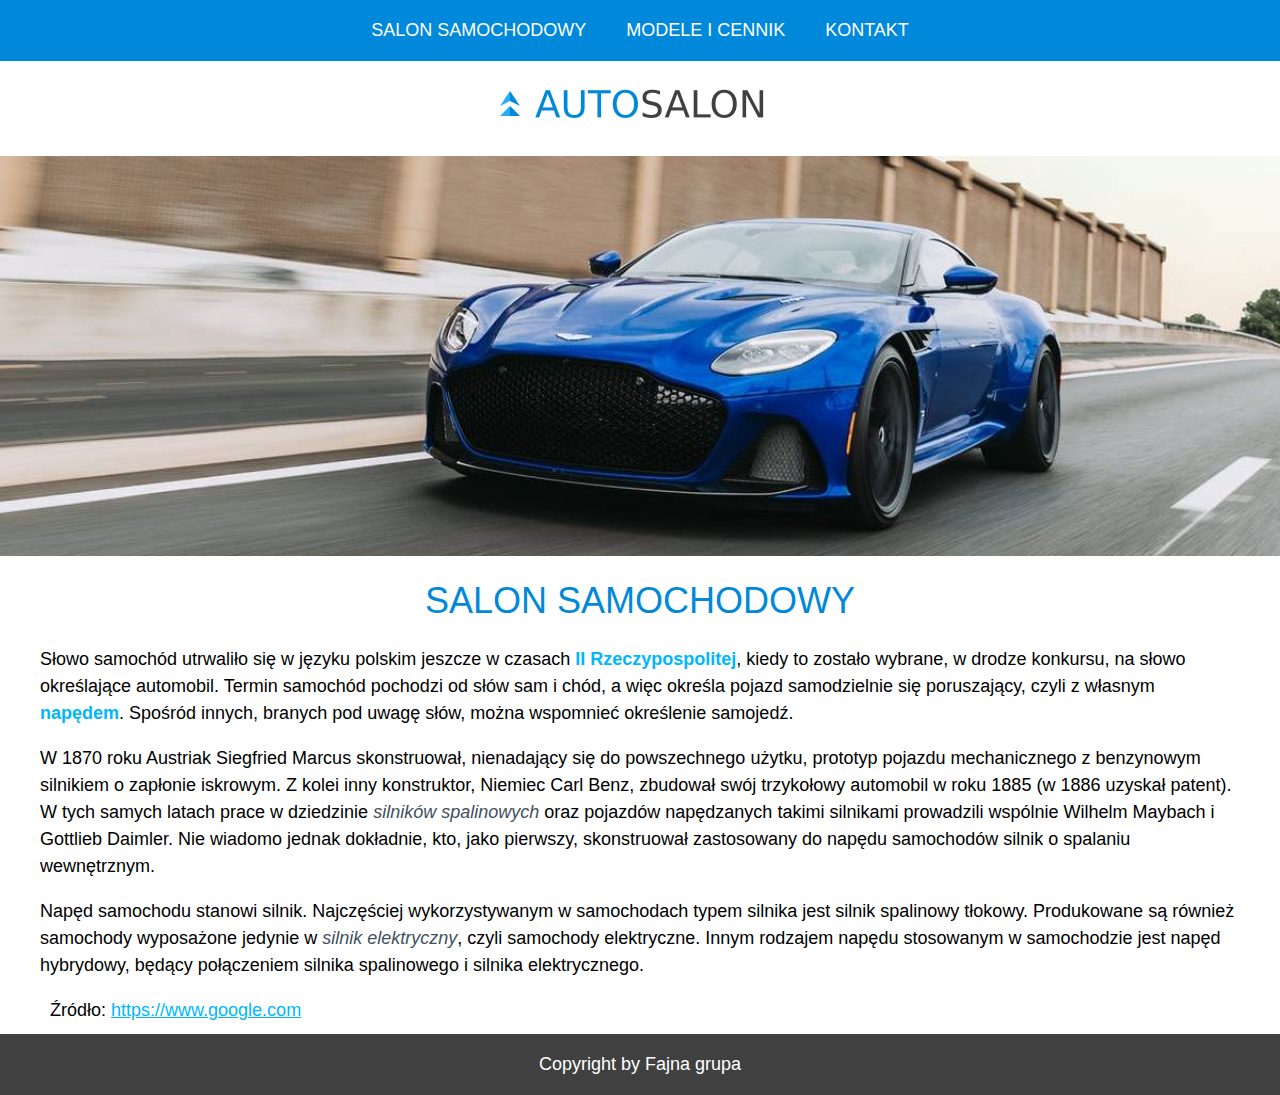
<file: index.html>
<!DOCTYPE html>
<html>
    <head>
        <title>Auto Salon</title>
        <meta charest="utf-8">
        <link rel="stylesheet" href="css/style.css">
    </head>
    <body>

        <div class="nav">
            <ul>
                <li> <a href="index.html"> SALON SAMOCHODOWY</a></li>
                <li> <a href="cennik.html">MODELE I CENNIK</a></li>
                <li> <a href="kontakt.html">KONTAKT</a></li>
            </ul>
        </div>

        <div class="header">
            <img src="images/logo.png" alt="logo">
        </div>

        <div class="banner">
        </div>

        <div class="container">
            <h1>SALON SAMOCHODOWY</h1>
            <p>Słowo samochód utrwaliło się w języku polskim jeszcze w czasach <strong>II Rzeczypospolitej</strong>, kiedy to zostało wybrane, w drodze konkursu, na słowo określające automobil. Termin samochód pochodzi od słów sam i chód, a więc określa pojazd samodzielnie się poruszający, czyli z własnym <strong>napędem</strong>. Spośród innych, branych pod uwagę słów, można wspomnieć określenie samojedź.</p>
            <p>W 1870 roku Austriak Siegfried Marcus skonstruował, nienadający się do powszechnego użytku, prototyp pojazdu mechanicznego z benzynowym silnikiem o zapłonie iskrowym. Z kolei inny konstruktor, Niemiec Carl Benz, zbudował swój trzykołowy automobil w roku 1885 (w 1886 uzyskał patent). W tych samych latach prace w dziedzinie <em>silników spalinowych</em> oraz pojazdów napędzanych takimi silnikami prowadzili wspólnie Wilhelm Maybach i Gottlieb Daimler. Nie wiadomo jednak dokładnie, kto, jako pierwszy, skonstruował zastosowany do napędu samochodów silnik o spalaniu wewnętrznym.</p>
            <p>Napęd samochodu stanowi silnik. Najczęściej wykorzystywanym w samochodach typem silnika jest silnik spalinowy tłokowy. Produkowane są również samochody wyposażone jedynie w <em>silnik elektryczny</em>, czyli samochody elektryczne. Innym rodzajem napędu stosowanym w samochodzie jest napęd hybrydowy, będący połączeniem silnika spalinowego i silnika elektrycznego.</p>
            <p style="margin:10px;">Źródło: <a href="https://www.google.com">https://www.google.com</a></p>
        </div>

        <div class="footer">
            Copyright by Fajna grupa
        </div>

    </body>
    </html>
</file>
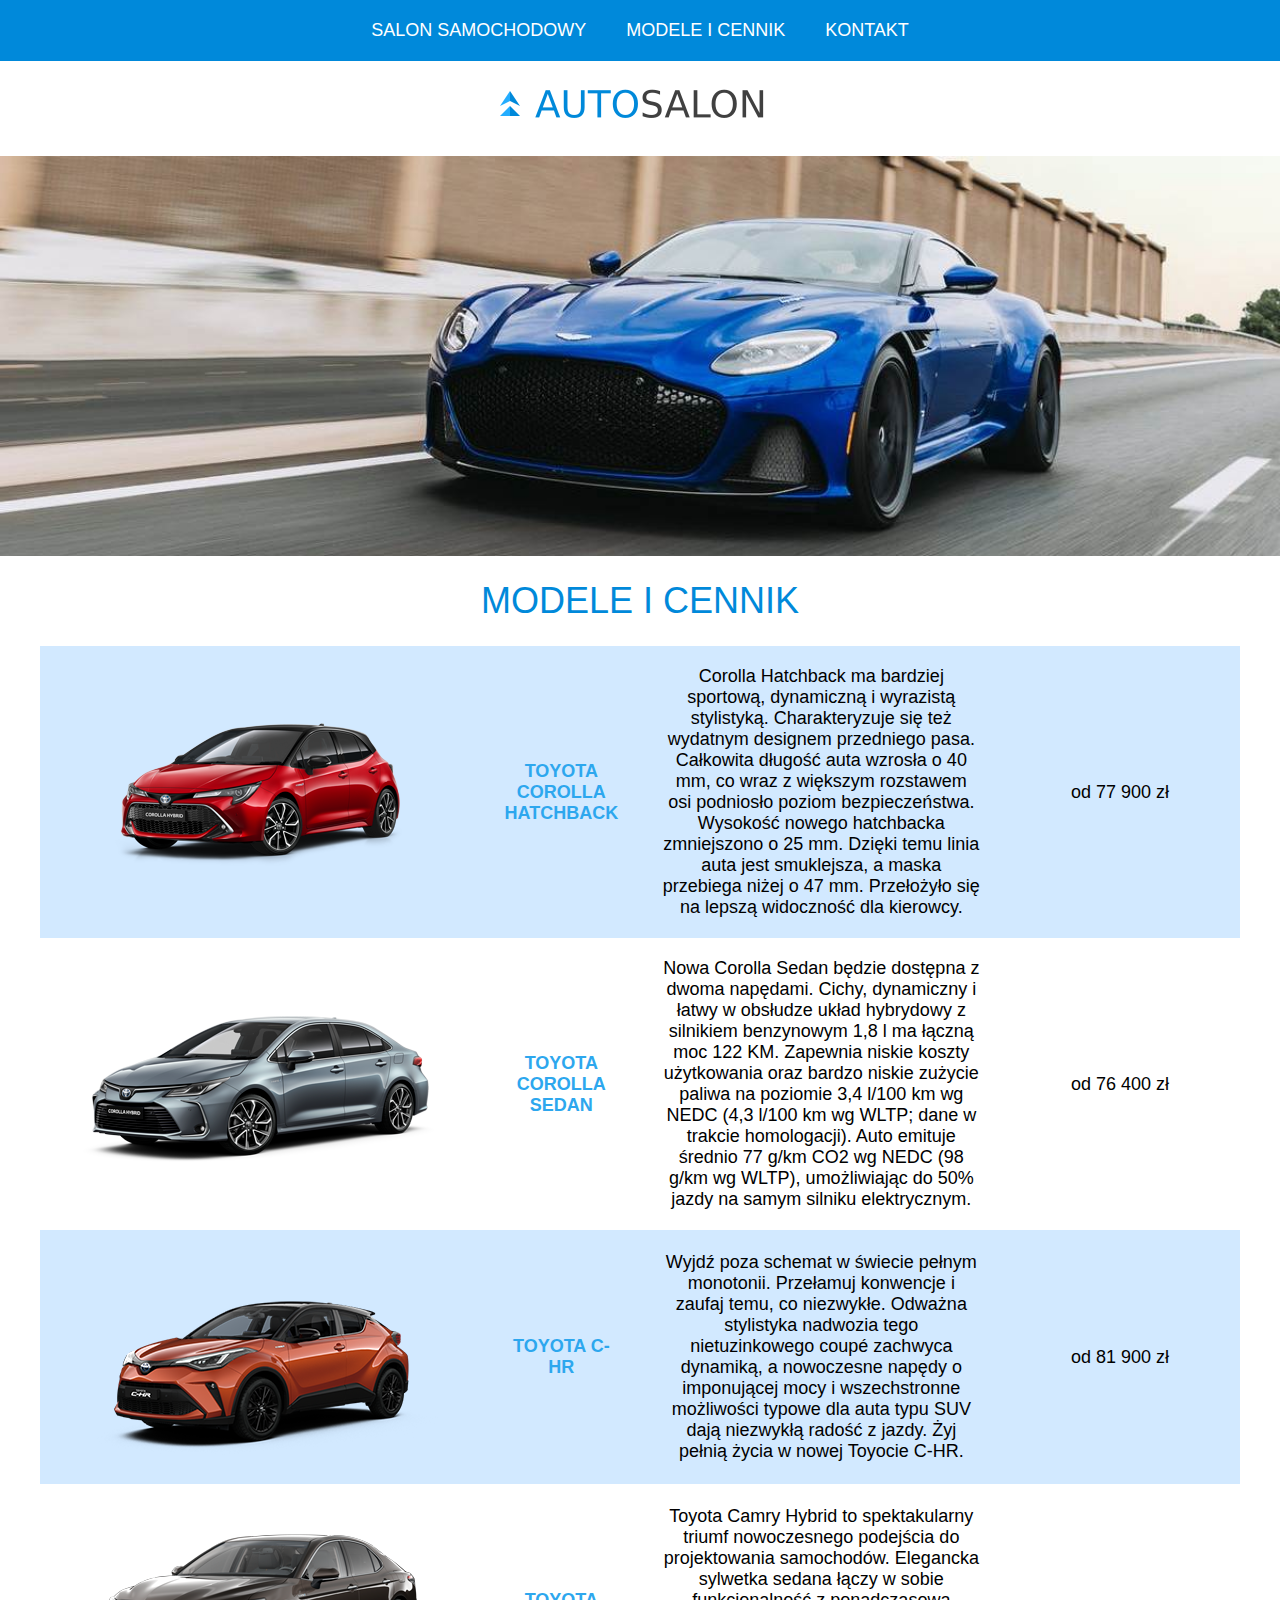
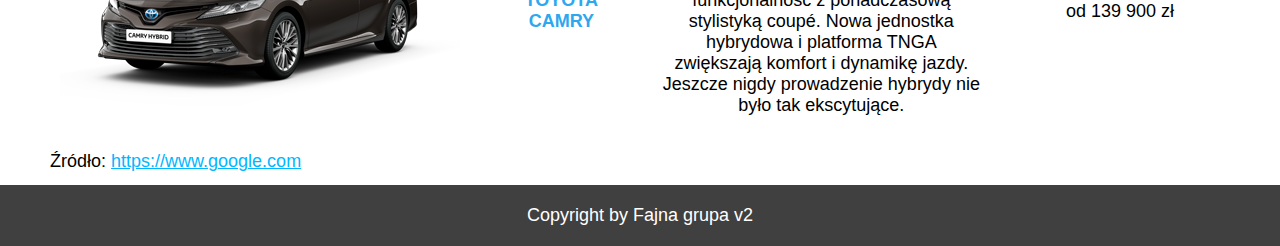
<file: cennik.html>
<!DOCTYPE html>
<html>
    <head>
        <title>Auto Salon</title>
        <meta charest="utf-8">
        <link rel="stylesheet" href="css/style.css">
    </head>
    <body>

        <div class="nav">
            <ul>
                <li> <a href="index.html"> SALON SAMOCHODOWY</a></li>
                <li> <a href="cennik.html">MODELE I CENNIK</a></li>
                <li> <a href="kontakt.html">KONTAKT</a></li>
            </ul>
        </div>

        <div class="header">
            <img src="images/logo.png" alt="logo">
        </div>

        <div class="banner">
        </div>

        <div class="container">
            <h1>MODELE I CENNIK</h1>
            <table class="tabelkaa">
                <tr>
                    <td><img src="images/corolla-hatchback.png"></td>
                    <td class="nawza">TOYOTA COROLLA HATCHBACK</td>
                    <td>Corolla Hatchback ma bardziej sportową, dynamiczną i wyrazistą stylistyką. Charakteryzuje się też wydatnym designem przedniego pasa. Całkowita długość auta wzrosła o 40 mm, co wraz z większym rozstawem osi podniosło poziom bezpieczeństwa. Wysokość nowego hatchbacka zmniejszono o 25 mm. Dzięki temu linia auta jest smuklejsza, a maska przebiega niżej o 47 mm. Przełożyło się na lepszą widoczność dla kierowcy.</td>
                    <td style="width:20%">od 77 900 zł</td>
                </tr>
                <tr>
                    <td><img src="images/corolla-sedan.png"></td>
                    <td class="nawza">TOYOTA COROLLA SEDAN</td>
                    <td>Nowa Corolla Sedan będzie dostępna z dwoma napędami. Cichy, dynamiczny i łatwy w obsłudze układ hybrydowy z silnikiem benzynowym 1,8 l ma łączną moc 122 KM. Zapewnia niskie koszty użytkowania oraz bardzo niskie zużycie paliwa na poziomie 3,4 l/100 km wg NEDC (4,3 l/100 km wg WLTP; dane w trakcie homologacji). Auto emituje średnio 77 g/km CO2 wg NEDC (98 g/km wg WLTP), umożliwiając do 50% jazdy na samym silniku elektrycznym.</td>
                    <td>od 76 400 zł</td>
                </tr>
                <tr>
                    <td><img src="images/chr.png"></td>
                    <td class="nawza">TOYOTA C-HR</td>
                    <td>Wyjdź poza schemat w świecie pełnym monotonii. Przełamuj konwencje i zaufaj temu, co niezwykłe. Odważna stylistyka nadwozia tego nietuzinkowego coupé zachwyca dynamiką, a nowoczesne napędy o imponującej mocy i wszechstronne możliwości typowe dla auta typu SUV dają niezwykłą radość z jazdy. Żyj pełnią życia w nowej Toyocie C-HR.</td>
                    <td>od 81 900 zł</td>
                </tr>
                <tr>
                    <td><img src="images/camry.png"></td>
                    <td class="nawza">TOYOTA CAMRY</td>
                    <td>Toyota Camry Hybrid to spektakularny triumf nowoczesnego podejścia do projektowania samochodów. Elegancka sylwetka sedana łączy w sobie funkcjonalność z ponadczasową stylistyką coupé. Nowa jednostka hybrydowa i platforma TNGA zwiększają komfort i dynamikę jazdy. Jeszcze nigdy prowadzenie hybrydy nie było tak ekscytujące.</td>
                    <td>od 139 900 zł</td>
                </tr>
            </table>
            <p style="margin:10px;">Źródło: <a href="https://www.google.com">https://www.google.com</a></p>
        </div>

        <div class="footer">
            Copyright by Fajna grupa v2
        </div>

    </body>
    </html>
</file>
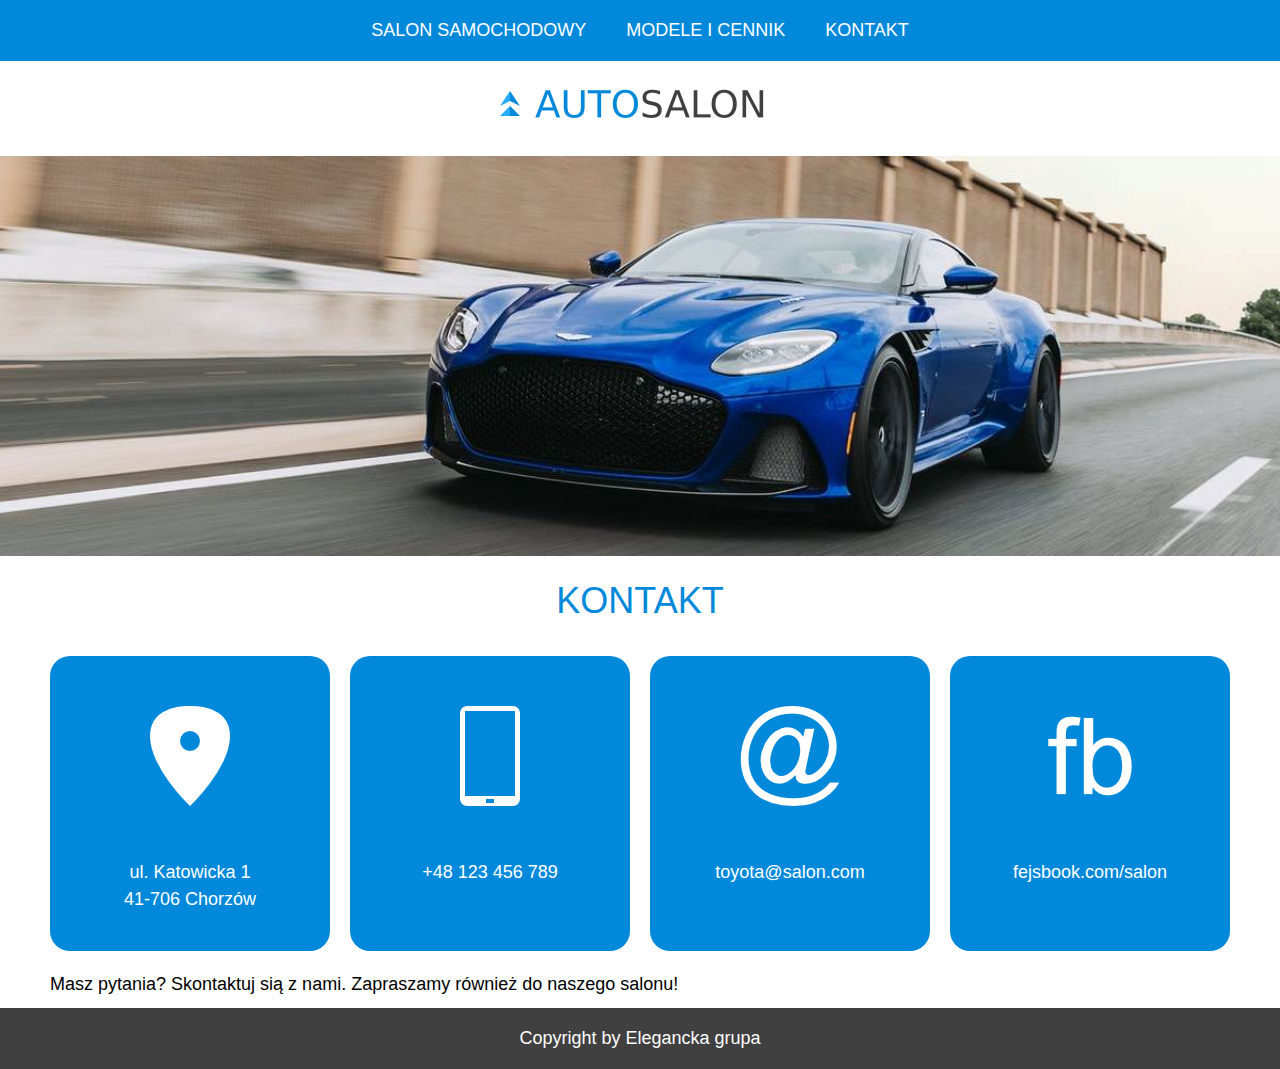
<file: kontakt.html>
<!DOCTYPE html>
<html>
    <head>
        <title>Auto Salon</title>
        <meta charest="utf-8">
        <link rel="stylesheet" href="css/style.css">
    </head>
    <body>

        <div class="nav">
            <ul>
                <li> <a href="index.html"> SALON SAMOCHODOWY</a></li>
                <li> <a href="cennik.html">MODELE I CENNIK</a></li>
                <li> <a href="kontakt.html">KONTAKT</a></li>
            </ul>
        </div>

        <div class="header">
            <img src="images/logo.png" alt="logo">
        </div>

        <div class="banner">
        </div>

        <div class="container">
            <h1>KONTAKT</h1>
            <div class="flex">
                <div class="kloc">
                    <img src="images/icon_nav.png" alt="alt">
                    <p>ul. Katowicka 1<br>41-706 Chorzów</p>
                </div>
                <div class="kloc">
                    <img src="images/icon_phone.png" alt="alt">
                    <p>+48 123 456 789</p>
                </div>
                <div class="kloc">
                    <img src="images/icon_email.png" alt="alt">
                    <p>toyota@salon.com</p>
                </div>
                <div class="kloc">
                    <img src="images/icon_fb.png" alt="alt">
                    <p>fejsbook.com/salon</p>
                </div>
            </div>
            <p style="margin:10px;">Masz pytania? Skontaktuj sią z nami. Zapraszamy również do naszego salonu!</p>
        </div>

        <div class="footer">
            Copyright by Elegancka grupa
        </div>

    </body>
    </html>
</file>
<file: css/style.css>
*
{
    box-sizing:border-box;
}

body
{
    font-family:'Segoe UI', Tahoma, Geneva, Verdana, sans-serif;
    font-size:18px;
    margin:0;
}

.nav
{
    background-color: #0089da;
}

.nav ul
{
    list-style-type: none;
    margin:0;
    padding:0;
    display:flex;
    justify-content: center;
}

.nav ul li a
{
    display:block;
    color:white;
    text-decoration: none;
    padding: 20px;
    transition: 0.3s background;
}

.nav ul li a:hover
{
    background: #007cc4;
}

.header
{
    text-align:center;
    padding:20px;
}

.banner
{
    background: url(../images/banner.jpg);
    background-size:cover;
    height:400px;
    widows: 1200px;
}

h1
{
text-align: center;
color:#0089da;
font-weight: normal;
}

.container
{
    width:1200px;
    margin:0 auto;
}

p
{
    line-height: 1.5em;
}

strong
{
    color: #00b7ff;
}

em
{
    color: #405060;
}

a
{
    color: #00b7ff;
}

.footer
{
    background:#404040;
    color:white;
    text-align: center;
    padding: 20px;
}

table.tabelkaa
{
    margin:0 auto;
    border-collapse: collapse;
    text-align: center;
    width: 100%;
}

.tabelkaa tr:nth-of-type(odd)
{
    background: #d2e9ff;
}

td
{
    padding:20px;
}

.nawza
{
    color:rgb(45, 167, 238);
    font-weight: bold;
}

.flex
{
    display: flex;
}

.kloc
{
    width: 25%;
    background: #0089da;
    text-align: center;
    color:white;
    padding: 20px;
    margin:10px;
    border-radius: 20px;
}
</file>
